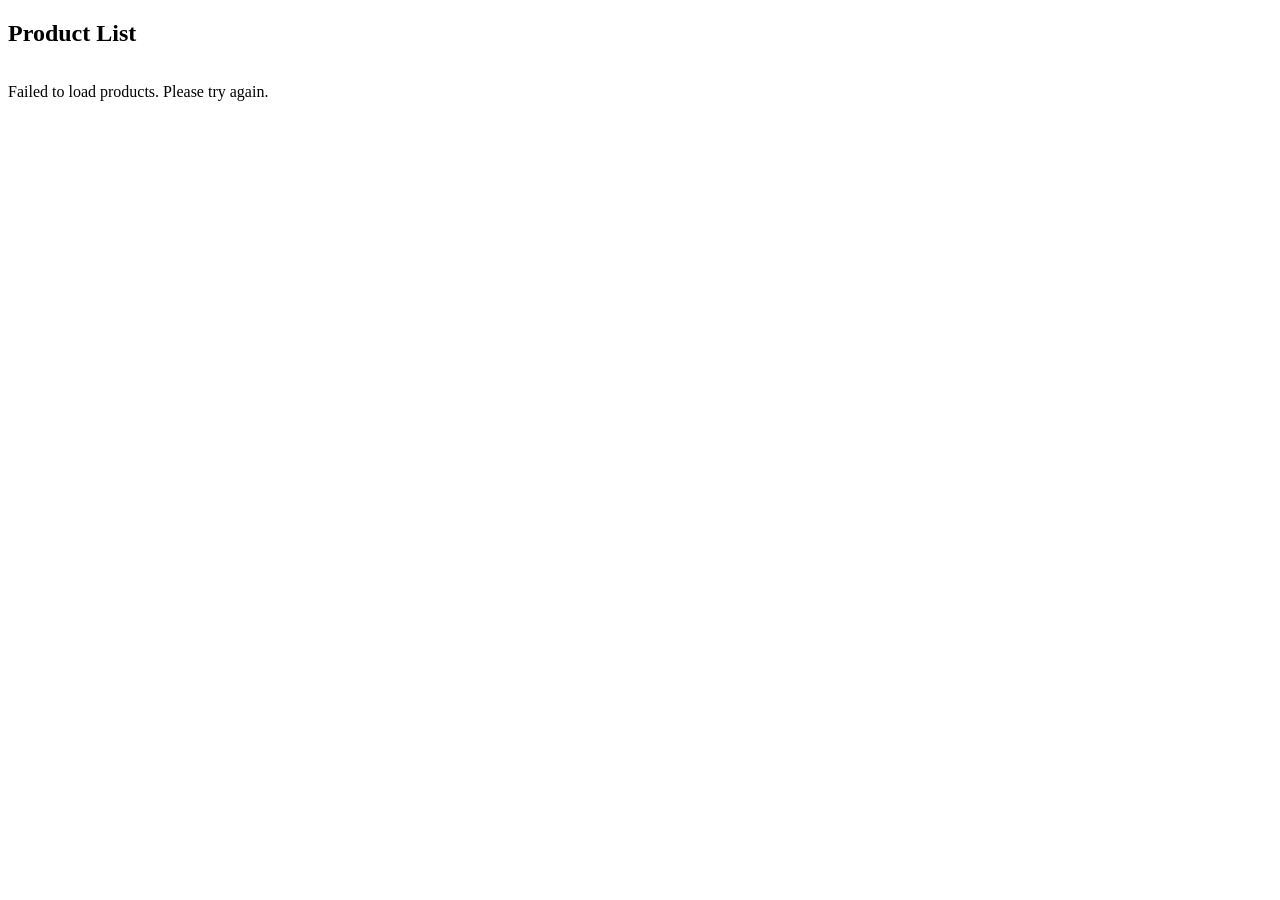
<file: task2 fetch-API/index.html>
<!DOCTYPE html>
<html lang="en">

<head>
  <meta charset="UTF-8">
  <title>Products</title>
  <link rel="stylesheet" href="style.css">
</head>

<body>

  <h2>Product List</h2>
  <div id="product-container"></div>
  <p id="error"></p>

  <script src="script.js"></script>
</body>

</html>
</file>
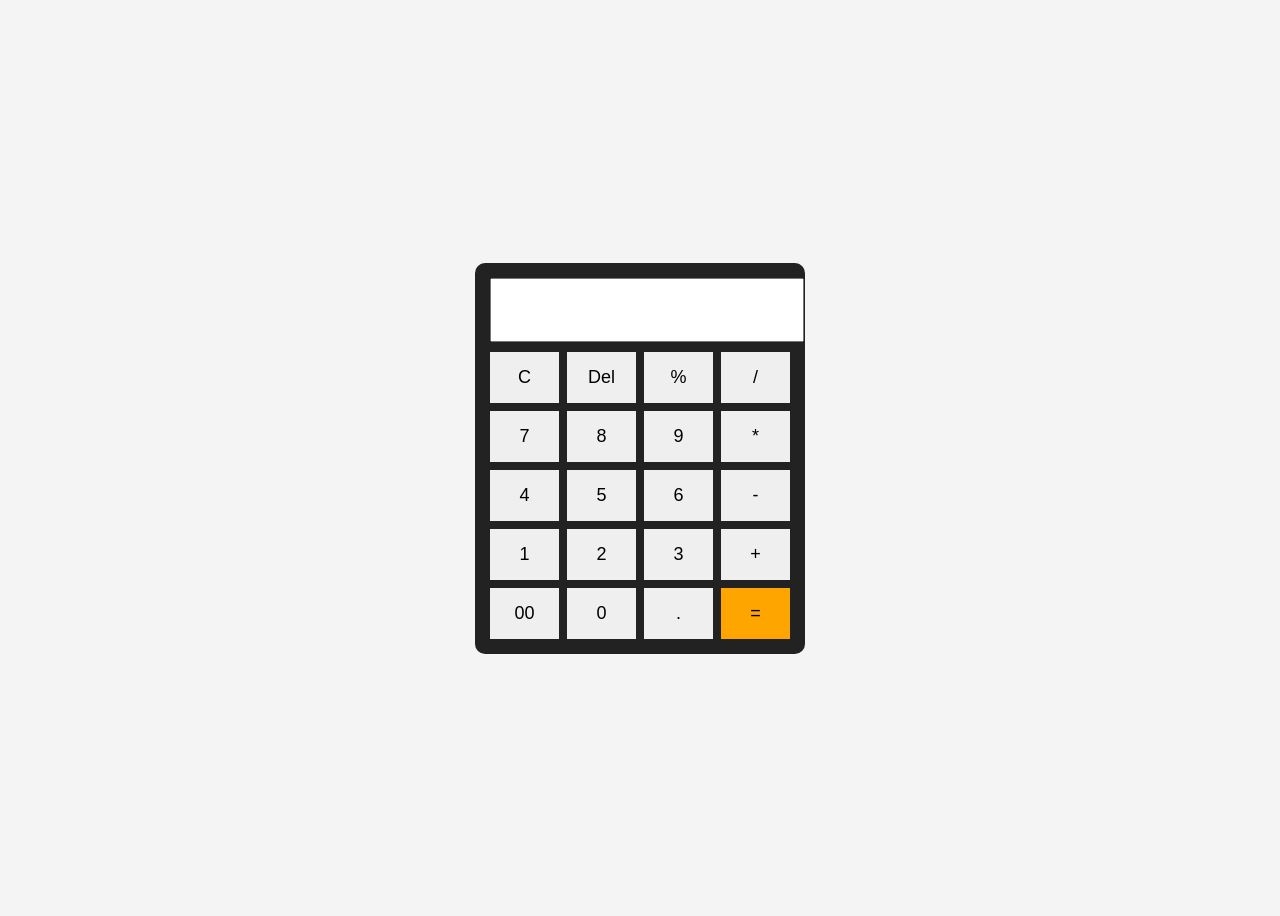
<file: task1-calculator/calc.html>
<!DOCTYPE html>
<html lang="en">

<head>
  <meta charset="UTF-8" />
  <title>Calculator</title>
  <link rel="stylesheet" href="calc.css" />
</head>

<body>

  <div class="calculator">
    <input type="text" id="display" readonly />

    <div class="buttons">
      <button onclick="clearDisplay()">C</button>
      <button onclick="deleteChar()">Del</button>
      <button onclick="appendValue('%')">%</button>
      <button onclick="appendValue('/')">/</button>

      <button onclick="appendValue('7')">7</button>
      <button onclick="appendValue('8')">8</button>
      <button onclick="appendValue('9')">9</button>
      <button onclick="appendValue('*')">*</button>

      <button onclick="appendValue('4')">4</button>
      <button onclick="appendValue('5')">5</button>
      <button onclick="appendValue('6')">6</button>
      <button onclick="appendValue('-')">-</button>

      <button onclick="appendValue('1')">1</button>
      <button onclick="appendValue('2')">2</button>
      <button onclick="appendValue('3')">3</button>
      <button onclick="appendValue('+')">+</button>

      <button onclick="appendValue('00')">00</button>
      <button onclick="appendValue('0')">0</button>
      <button onclick="appendValue('.')">.</button>
      <button class="equal" onclick="calculate()">=</button>
    </div>
  </div>

  <script src="calc.js"></script>
</body>

</html>
</file>
<file: task2 fetch-API/style.css>
#product-container {
  display: grid;
  grid-template-columns: repeat(auto-fit, minmax(200px, 1fr));
  gap: 20px;
}

.product {
  border: 1px solid #ccc;
  padding: 10px;
  text-align: center;
}

img {
  width: 100px;
  height: 120px;
}
</file>
<file: task1-calculator/calc.css>
body {
  display: flex;
  justify-content: center;
  align-items: center;
  height: 100vh;
  background: #f4f4f4;
}

.calculator {
  width: 300px;
  background: #222;
  padding: 15px;
  border-radius: 10px;
}

#display {
  width: 100%;
  height: 50px;
  font-size: 20px;
  text-align: right;
  margin-bottom: 10px;
  padding: 5px;
}

.buttons {
  display: grid;
  grid-template-columns: repeat(4, 1fr);
  gap: 8px;
}

button {
  padding: 15px;
  font-size: 18px;
  border: none;
  cursor: pointer;
}

button:hover {
  background: #ddd;
}

button:active {
  transform: scale(0.95);
}

.equal {
  background: orange;
}
</file>
